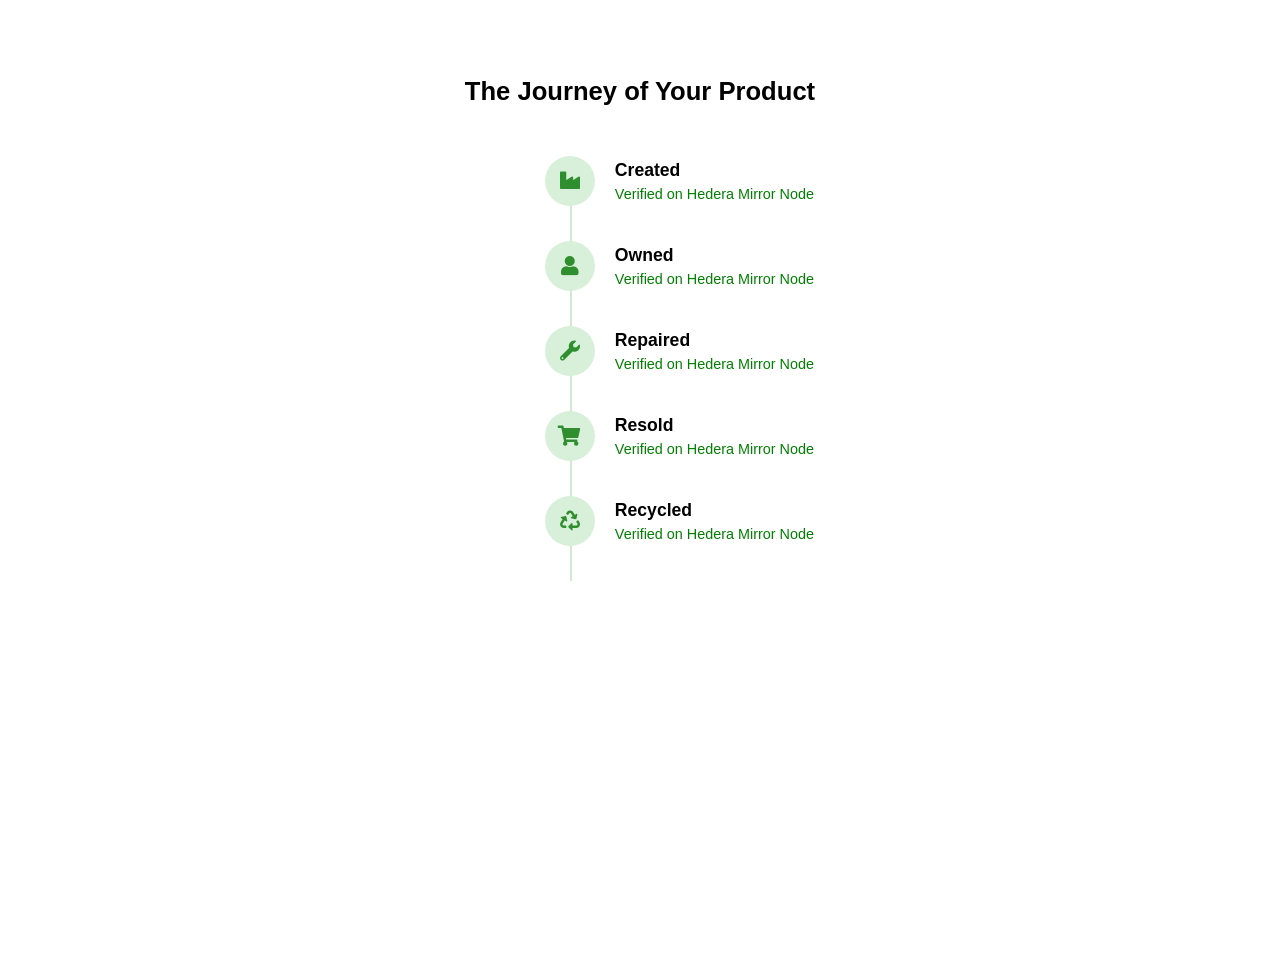
<file: index.html>
<!DOCTYPE html>
<html lang="en">
<head>
    <meta charset="UTF-8">
    <meta name="viewport" content="width=device-width, initial-scale=1.0">
    <title>Document</title>
    <link rel="stylesheet" href="styles.css">
    <link rel="stylesheet" href="https://cdnjs.cloudflare.com/ajax/libs/font-awesome/5.14.0/css/all.min.css">
</head>
<body>
    <div class="container">
        <h1>The Journey of Your Product</h1>
        <!-- Timeline -->

        <div class="timeline">
            <div class="timeline-item">
                <div class="icon"><i class="fa fa-industry"></i></div>
                    <div class="content">
                        <h3>Created</h3>
                        <p>Verified on Hedera Mirror Node</p>
                    </div>
            </div>

            <div class="timeline-item">
                <div class="icon"><i class="fa fa-user"></i></div>
                    <div class="content">
                        <h3>Owned</h3>
                        <p>Verified on Hedera Mirror Node</p>
                    </div>
            </div>

            <div class="timeline-item">
                <div class="icon"><i class="fa fa-wrench"></i></div>
                    <div class="content">
                        <h3>Repaired</h3>
                        <p>Verified on Hedera Mirror Node</p>
                    </div>
            </div>

            <div class="timeline-item">
                <div class="icon"><i class="fa fa-shopping-cart"></i></div>
                    <div class="content">
                        <h3>Resold</h3>
                        <p>Verified on Hedera Mirror Node</p>
                    </div>
            </div>

            <div class="timeline-item">
                <div class="icon"><i class="fa fa-recycle"></i></div>
                    <div class="content">
                        <h3>Recycled</h3>
                        <p>Verified on Hedera Mirror Node</p>
                    </div>
            </div>
        </div>
    </div>
</body>

</html>
</file>
<file: styles.css>
body {
  font-family: "Poppins", sans-serif;
  background-color: white;
  color: black;
  display: flex;
  justify-content: center;
  align-items: flex-start;
  min-height: 100vh;
  margin: 0;
  padding-top: 60px;
}

.container {
  text-align: center;
}

h1 {
  font-size: 1.6rem;
  font-weight: 700;
  margin-bottom: 50px;
}

.timeline {
  display: flex;
  flex-direction: column;
  align-items: flex-start;
  margin-left: 80px;
  position: relative;
}

.timeline::before {
  content: "";
  position: absolute;
  left: 25px;
  top: 0;
  width: 2px;
  height: 100%;
  background-color: #d3e8d0;
}

.timeline-item {
  display: flex;
  align-items: center;
  margin-bottom: 35px;
  position: relative;
}

.icon {
  width: 50px;
  height: 50px;
  border-radius: 50%;
  background-color: #d8f0da;
  color: #2f8f2f;
  display: flex;
  justify-content: center;
  align-items: center;
  font-size: 20px;
  position: relative;
  z-index: 1;
}

.content {
  margin-left: 20px;
  text-align: left;
}

.content h3 {
  margin: 0;
  font-size: 1.1rem;
  font-weight: 600;
}

.content p {
  color: green;
  font-size: 0.9rem;
  margin: 5px 0 0;
}
</file>
<file: marketplace.css>
body {
  font-family: "Poppins", sans-serif;
  background-color: white;
  color: black;
  display: flex;
  justify-content: center;
  align-items: flex-start;
  min-height: 100vh;
  margin: 0;
  padding-top: 60px;
}

.container {
  text-align: center;
}

h1 {
  font-size: 1.6rem;
  font-weight: 700;
  margin-bottom: 50px;
}

.timeline {
  display: flex;
  flex-direction: column;
  align-items: flex-start;
  margin-left: 80px;
  position: relative;
}

.timeline::before {
  content: "";
  position: absolute;
  left: 25px;
  top: 0;
  width: 2px;
  height: 100%;
  background-color: #d3e8d0;
}

.timeline-item {
  display: flex;
  align-items: center;
  margin-bottom: 35px;
  position: relative;
}

.icon {
  width: 50px;
  height: 50px;
  border-radius: 50%;
  background-color: #d8f0da;
  color: #2f8f2f;
  display: flex;
  justify-content: center;
  align-items: center;
  font-size: 20px;
  position: relative;
  z-index: 1;
}

.content {
  margin-left: 20px;
  text-align: left;
}

.content h3 {
  margin: 0;
  font-size: 1.1rem;
  font-weight: 600;
}

.content p {
  color: green;
  font-size: 0.9rem;
  margin: 5px 0 0;
}
</file>
